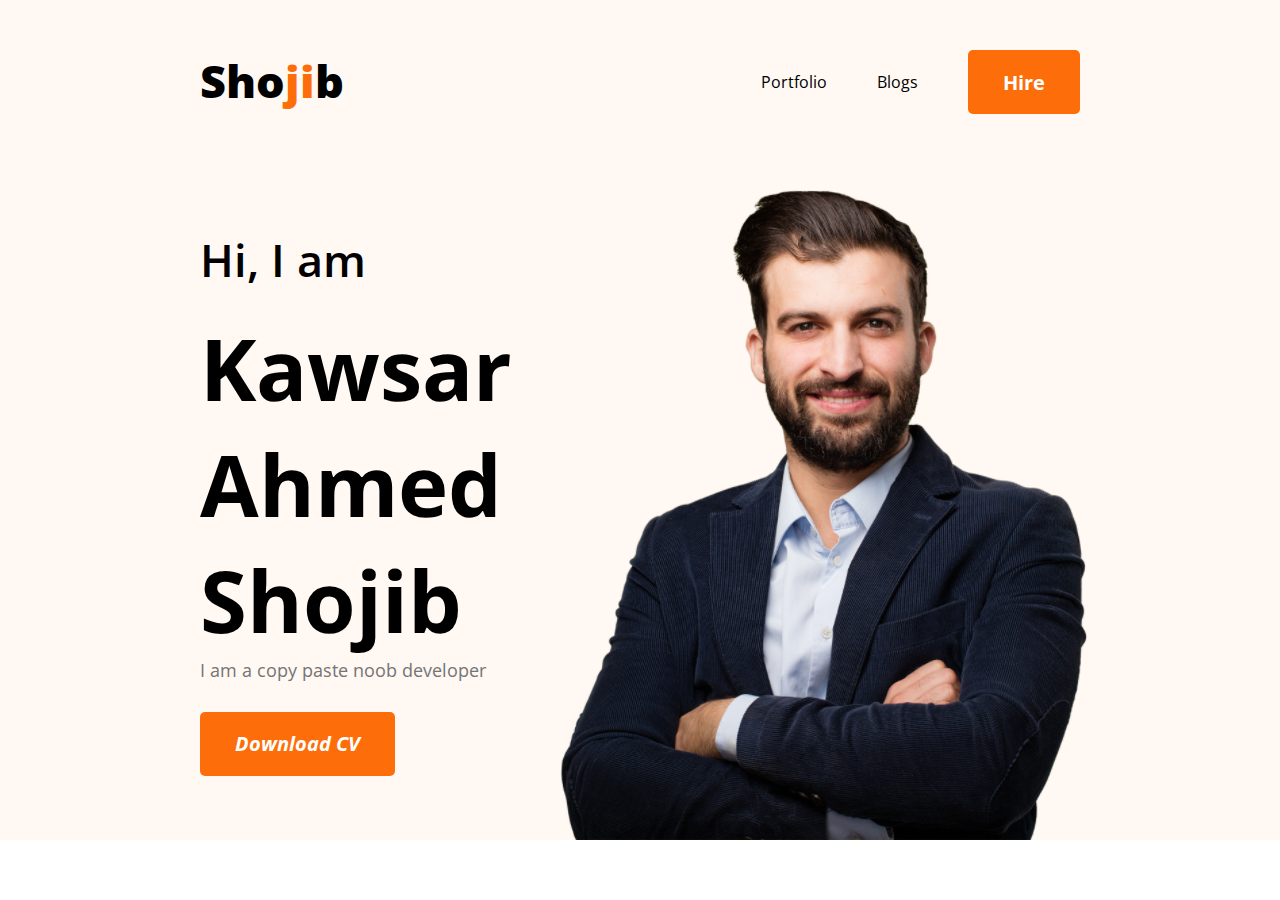
<file: week1/day2/index.html>
<!DOCTYPE html>
<html lang="en">
<head>
    <meta charset="UTF-8">
    <meta name="viewport" content="width=device-width, initial-scale=1.0">
    <title>My Portfolio</title>
    <link rel="stylesheet" href="portfolio.css">
    <link rel="preconnect" href="https://fonts.googleapis.com"><link rel="preconnect" href="https://fonts.gstatic.com" crossorigin><link href="https://fonts.googleapis.com/css2?family=Open+Sans:ital@0;1&display=swap" rel="stylesheet">
</head>
<body>
    <header class="header">
        <nav>
            <h2 class="nav-title">Sho<span class="text-primary">ji</span>b</h2>
            <ul>
                <li>Portfolio</li>
                <li>Blogs</li>
                <li><button class="btn-primary">Hire</button></li>
            </ul>
        </nav>
<!-- header banner -->
 <div class="banner">
    <div>
        <h3 class="banner-sub-title">Hi, I am</h3>
        <h1 class="banner-title">Kawsar Ahmed Shojib</h1>
        <p class="banner-description"> I am a copy paste noob developer</p>
        <button class="btn-primary"><i class="fa-solid fa-download">Download CV</i></button>
    </div>
    <img src="images/hardy.png" alt=""> </div> </header>
</body>
</html>
</file>
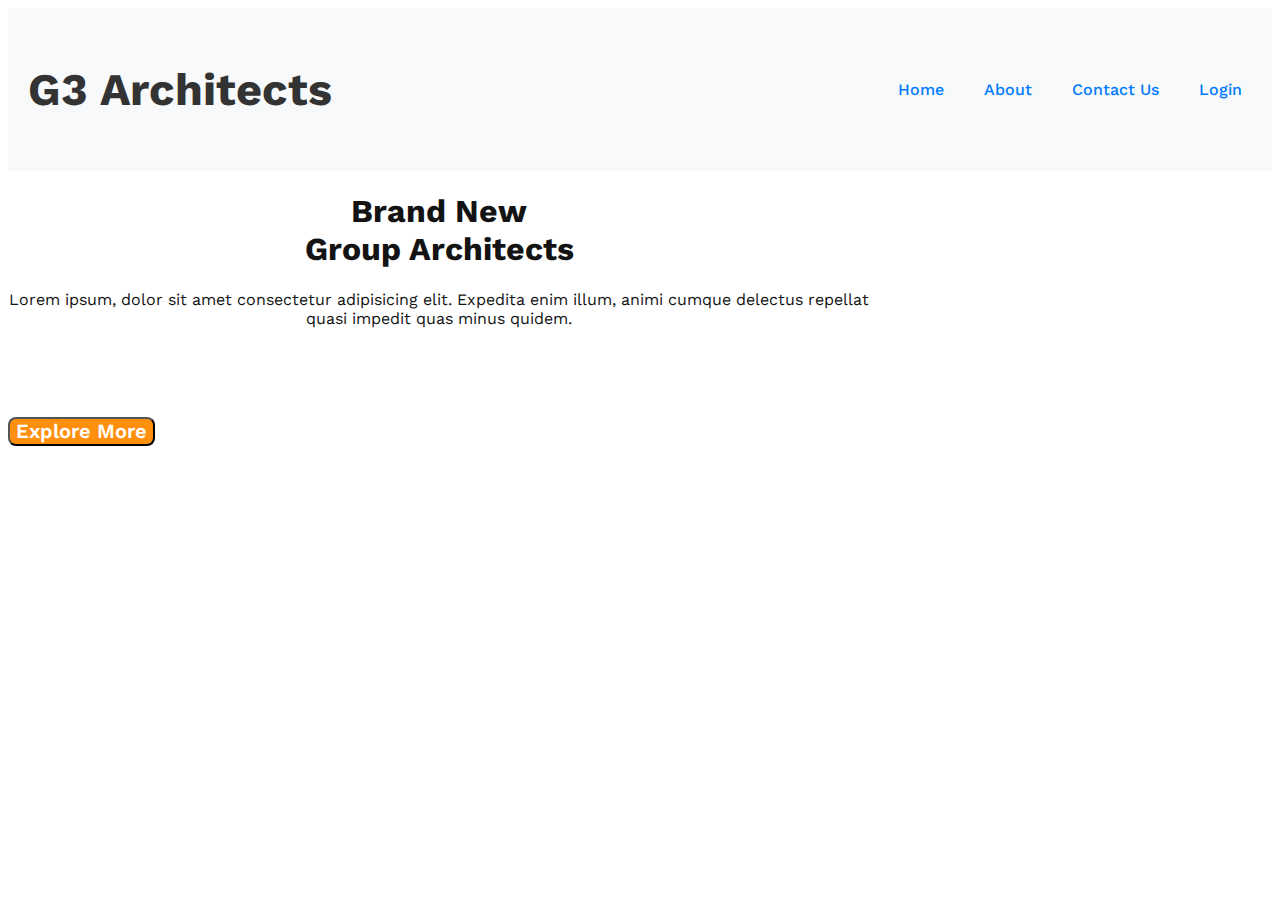
<file: week2/day1/bd-architect-website-landing-page.html>
<!DOCTYPE html>
<html lang="en">
<head>
    <meta charset="UTF-8">
    <meta name="viewport" content="width=device-width, initial-scale=1.0">
    <title>BD Architecht Landing Page</title>
    <link rel="stylesheet" href="styles/bdlandingpage.css">
    <link rel="preconnect" href="https://fonts.googleapis.com">
<link rel="preconnect" href="https://fonts.gstatic.com" crossorigin>
<link href="https://fonts.googleapis.com/css2?family=Work+Sans:ital,wght@0,100..900;1,100..900&display=swap" rel="stylesheet">
</head>
<body>
    <header>
        <nav class="main">
            <h3>G3 Architects</h3>
            <nav class="menu">
                <li><a href="#">Home</a></li>
                <li><a href="#">About</a></li>
                <li><a href="#">Contact Us</a></li>
                <li><a href="#">Login</a></li>
            </nav>
        </nav>
    </header>
    <nav class="build">
        <h1>
            Brand New <br/> Group Architects
        </h1>
        <p>Lorem ipsum, dolor sit amet consectetur adipisicing elit. Expedita enim illum, animi cumque delectus repellat quasi impedit quas minus quidem.</p>
    </nav>
    <input type="button" class="button" value="Explore More">
</body>
</html>
</file>
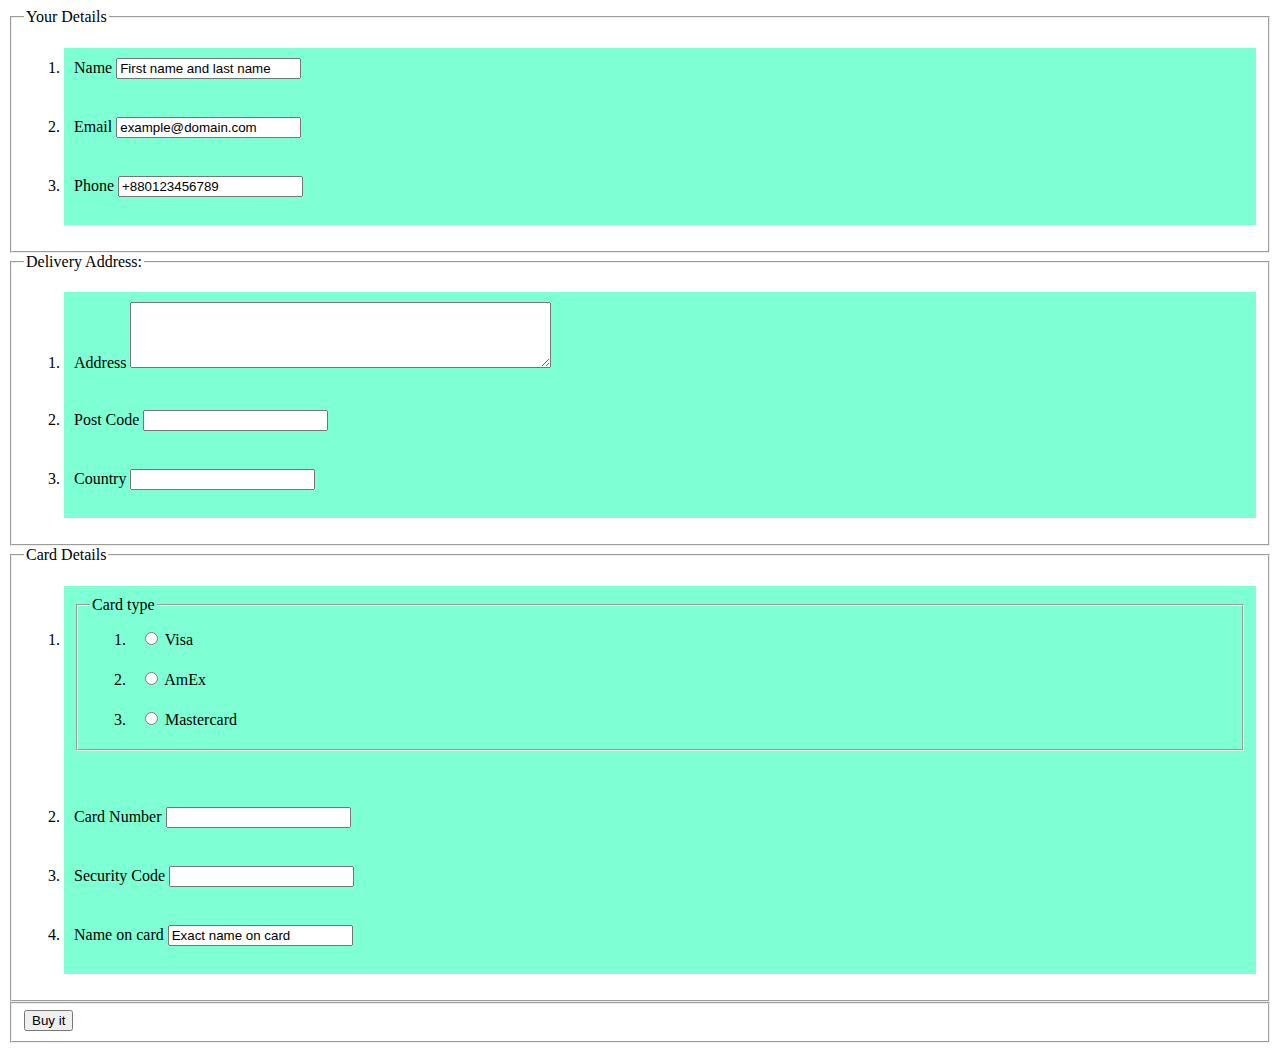
<file: week2/day1/inputform.html>
<!DOCTYPE html>
<html lang="en">
<head>
    <meta charset="UTF-8">
    <meta name="viewport" content="width=device-width, initial-scale=1.0">
    <title>Input Form</title>
    <link rel="stylesheet" href="styles/menu.css">
    <style>
       
    </style>
</head>
<body>
    <form>
        <fieldset>
            <legend>Your Details</legend>
            <ol>
                <li>
                    <label for="fname">Name</label>
                    <input type="text" id="fname" name="fname" value="First name and last name"><br><br>
                </li>
                <li>
                     <label for="lname">Email</label>
                    <input type="text" id="lname" name="lname" value="example@domain.com"><br><br>
                <li>
                    <label for="email">Phone</label>
                    <input type="email" id="email" name="email" value="+880123456789"><br><br>
                </li>
                
            </ol>
           
          </fieldset>

          <fieldset>
            <legend>Delivery Address:</legend>
            <ol>
                <li>
                    <label> Address</label>
                    <textarea rows="4" cols="50"></textarea><br><br>
                    
                </li>
                <li>
                    <label>Post Code</label>
                    <input type="text"><br><br>
                </li>
                <li>
                    <label>Country</label>
                    <input type="text"><br><br>
                </li>
            </ol>
          </fieldset>
          <fieldset>
            <legend>Card Details</legend>
            <ol>
                <li>
                    <fieldset>
                        <legend>Card type</legend>
                        <ol>
                            <li>
                                <input type="radio">
                                <label>Visa</label>
                                
                            </li>
                            <li>
                                <input type="radio">
                                <label>AmEx</label>
                            </li>
                            <li>
                                <input type="radio">
                                <label>Mastercard</label>
                            </li>
                        </ol>
                    </fieldset><br><br>
                </li>
                <li>
                    <label >Card Number</label>
                    <input type="number"><br><br>
                </li>
                <li>
                    <label>Security Code</label>
                    <input type="number"><br><br>
                </li>
                <li>
                    <label>Name on card</label>
                    <input type="text" value="Exact name on card"><br><br>
                </li>

            </ol>
          </fieldset>
          <fieldset>
            <button type="button">Buy it</button>
          </fieldset>
    </form>  
</body>
</html>
</file>
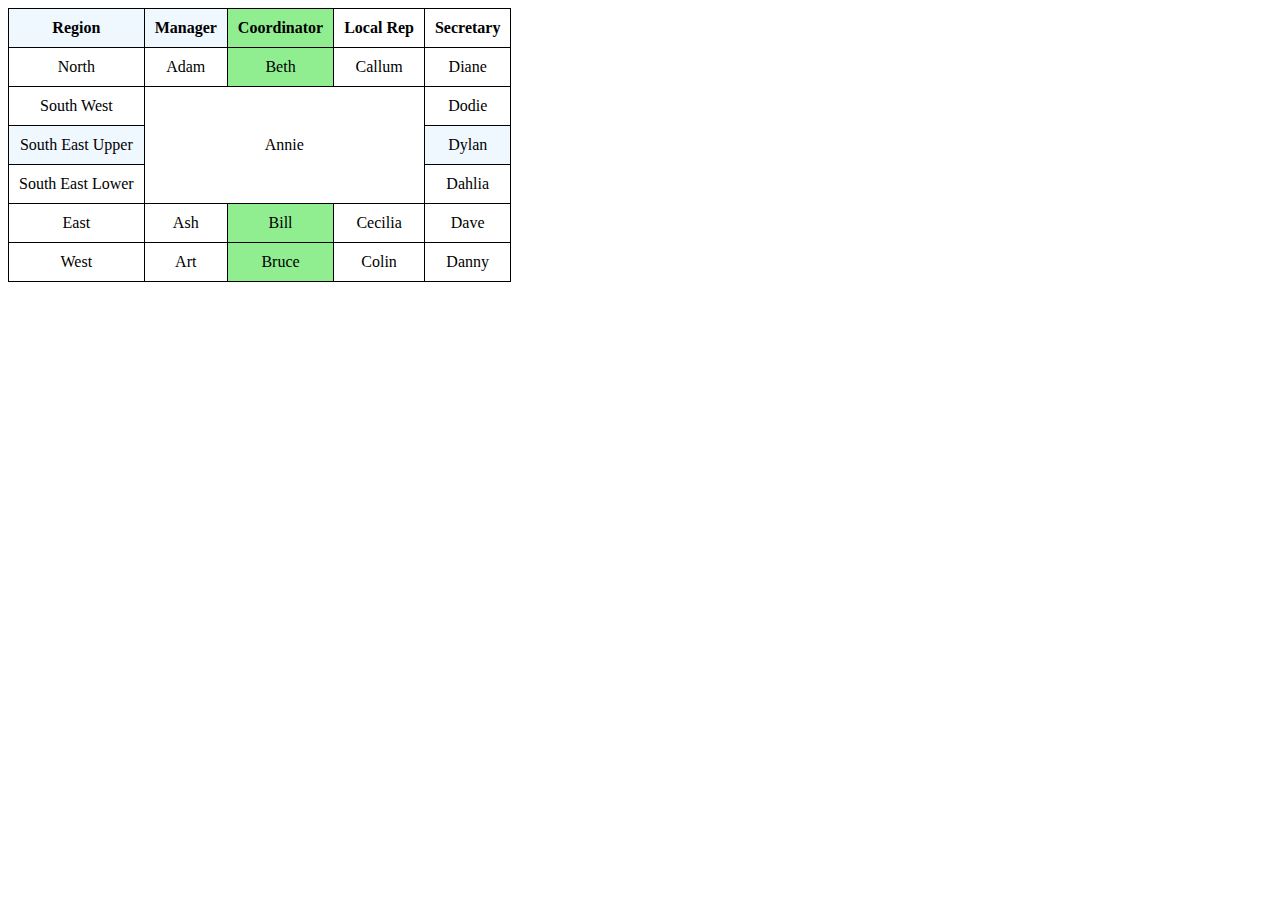
<file: week2/day1/table.html>
<!DOCTYPE html>
<html lang="en">
<head>
    <meta charset="UTF-8">
    <meta name="viewport" content="width=device-width, initial-scale=1.0">
    <title>Table</title>
    <link rel="stylesheet" href="styles/menu.css">
    <style>
        table, th, td {
            border: 1px solid black;
            border-collapse: collapse;
            text-align: center;
            padding: 10px;
          }
    </style>
</head>
<body>
    <table>
        <thead>
            <tr>
                <th style="background-color:aliceblue">Region</th>
                <th style="background-color:aliceblue">Manager</th>
                <th style="background-color:lightgreen">Coordinator</th>
                <th>Local Rep</th>
                <th>Secretary</th>
            </tr>
        </thead>
        <tbody>
            <tr>
                <td>North</td>
                <td>Adam</td>
                <td style="background-color:lightgreen">Beth</td>
                <td>Callum</td>
                <td>Diane</td>
            </tr>
            <tr>
                <td>South West</td>
                <td colspan="3"rowspan="3">Annie</td>
                <td>Dodie</td>
            </tr>
            <tr>
                <td style="background-color:aliceblue">South East Upper</td>
                <td style="background-color:aliceblue">Dylan</td>
            </tr>
            <tr>
                <td>South East Lower</td>
                <td>Dahlia</td>
            </tr>
            <tr>
                <td>East</td>
                <td>Ash</td>
                <td style="background-color:lightgreen">Bill</td>
                <td>Cecilia</td>
                <td>Dave</td>
            </tr>
            <tr>
                <td>West</td>
                <td>Art</td>
                <td style="background-color:lightgreen">Bruce</td>
                <td>Colin</td>
                <td>Danny</td>
            </tr>
        </tbody>
    </table>
</body>
</html>
</file>
<file: week1/day2/portfolio.css>
* {
    margin: 0;
    font-family: 'Open Sans', sans-serif;
}

.text-primary {
    color: #FD6E0A;
}

.btn-primary {
    color: #FFFFFF;
    font-weight: 700;
    font-size: 20px;
    border: 0;
    padding: 18px 35px;
    height: 64px;
    border-radius: 5px;
    background: #FD6E0A;
}

.header {
    background: #FFF8F3;
    /* background-image: url('../images/header_bg.png'), url('../images/developer.png'); */
    background-repeat: no-repeat;
    background-position: bottom right, left;
}

/* header and navigation styles */
nav {
    display: flex;
    justify-content: space-between;
    padding: 50px 200px;
}

.nav-title {
    font-weight: 800;
    font-size: 45px;
}

nav ul {
    display: flex;
    align-items: center;
}

nav li {
    list-style: none;
    margin-left: 50px;
}

/* banner styles */
.banner {
    display: flex;
    align-items: center;
    margin: 0 200px;
}

.banner-title {
    font-weight: 700;
    font-size: 85px;
}

.banner-sub-title {
    font-weight: 600;
    font-size: 45px;
    margin-bottom: 20px;
}

.banner-description {
    color: #757575;
    font-size: 18px;
    margin-bottom: 30px;
}
</file>
<file: week2/day1/styles/bdlandingpage.css>
nav.main {
    display: flex;
    justify-content: space-between;
    align-items: center;
    padding: 10px 20px;
    background-color: #f8f9fa;
}


nav.main h3 {
    font-size: 24px;
    color: #333;
    font-family: Work Sans;
    font-size: 45px;
    font-weight: 700;
    line-height: 53px;
    letter-spacing: 0%;
    text-align: center;
}


nav.main .menu {
    display: flex;
    list-style: none;
}

nav.main .menu li {
    margin-left: 20px;
    list-style: none;
    padding: 10px;
    font-family: Work Sans;
font-size: 18px;
font-weight: 500;
line-height: 26px;
letter-spacing: 0%;
text-align: center;
}

nav.main .menu a {
    text-decoration: none;
    color: #007bff;
    font-size: 16px;
   
}

nav.main .menu a:hover {
    color: #0056b3;
}

.build{
    color: rgb(19, 19, 19);
font-family: Work Sans;
width: 862px;
height: 225px;
left: 529px;
top: 205px;

text-align: center;


}
.button{
    color: rgb(255, 255, 255);
    border-radius: 8px;
    background-color: rgb(255, 144, 14);
font-family: Work Sans;
font-size: 20px;
font-weight: 600;
line-height: 23px;
letter-spacing: 0%;
text-align: center;
}
</file>
<file: week2/day1/styles/menu.css>
ul > li{
    list-style: none;
}
ul{
    display: flex;
}
li{
    padding: 10px;
    background-color: aquamarine;
}
a{
    text-decoration:none;
    color: black;
}
li:hover{
    background-color: blue;
}
.dropdown{
    visibility: hidden;
    background-color: azure;  
}
</file>
